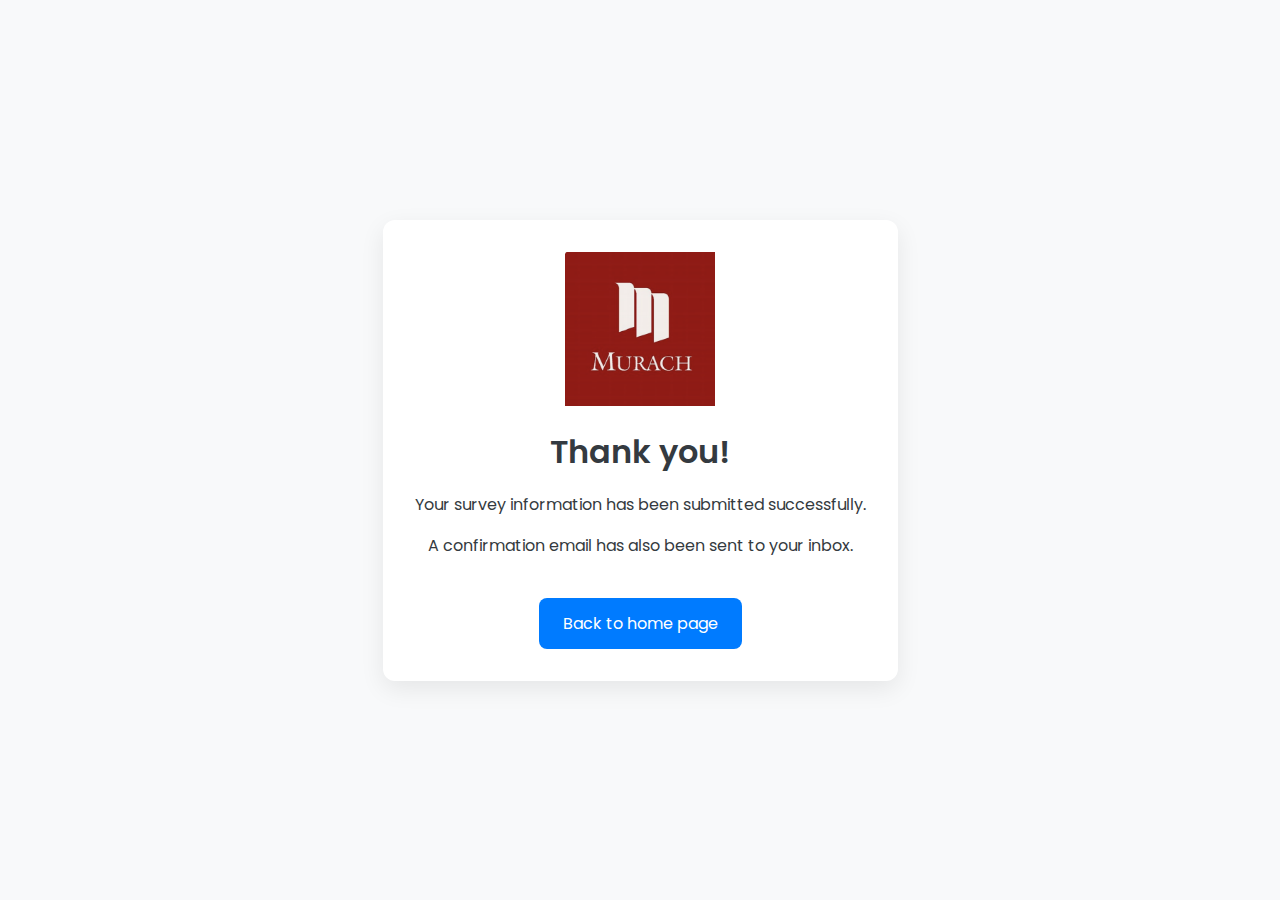
<file: src/main/webapp/thankyou.html>
<!DOCTYPE html>
<html>
<head>
    <meta charset="UTF-8">
    <title>Thank You!</title>
    <!-- Sử dụng lại file CSS cũ để giao diện nhất quán -->
    <link rel="stylesheet" href="styles/survey.css">
    <style>
        /* Thêm một vài style riêng cho trang này */
        body {
            text-align: center;
        }
        .container {
            max-width: 600px;
            margin: 2em auto;
            padding: 2em;
            background-color: #fff;
            border-radius: 12px;
            box-shadow: 0 8px 25px rgba(0,0,0,0.08);
        }
        .container a {
            display: inline-block;
            margin-top: 1.5em;
            padding: 0.8em 1.5em;
            background-color: #007bff;
            color: white;
            text-decoration: none;
            border-radius: 8px;
            transition: background-color 0.3s;
        }
        .container a:hover {
            background-color: #0056b3;
        }
    </style>
</head>
<body>
<div class="container">
    <img src="images/murachlogo.jpg" alt="Murach Logo" style="max-width: 150px; margin-bottom: 1em;">
    <h1>Thank you!</h1>
    <p>Your survey information has been submitted successfully.</p>
    <p>A confirmation email has also been sent to your inbox.</p>
    <a href="index.html">Back to home page</a>
</div>
</body>
</html>
</file>
<file: src/main/webapp/styles/survey.css>
/* --- Google Fonts Import --- */
@import url('https://fonts.googleapis.com/css2?family=Poppins:wght@400;500;600;700&display=swap');

/* --- Biến màu và Thiết lập Tổng thể --- */
:root {
    --primary-blue: #007bff;
    --primary-blue-dark: #0056b3;
    --text-color: #343a40;
    --text-color-light: #6c757d;
    --border-color: #ced4da;
    --background-light: #f8f9fa;
    --background-white: #ffffff;
    --success-color: #28a745;
    --shadow-soft: 0 8px 25px rgba(0, 0, 0, 0.08);
    --border-radius-md: 8px;
    --border-radius-lg: 12px;
}

/* --- Thiết lập Body & Font chữ --- */
body {
    font-family: 'Poppins', sans-serif;
    background-color: var(--background-light);
    color: var(--text-color);
    margin: 0;
    padding: 2em;
    display: flex;
    justify-content: center;
    align-items: center;
    min-height: 100vh;
    box-sizing: border-box;
}

/* --- Container chính của Form (Layout thẻ) --- */
form {
    max-width: 650px;
    width: 100%;
    background-color: var(--background-white);
    border-radius: var(--border-radius-lg);
    box-shadow: var(--shadow-soft);
    padding: 2.5em 3em;
    border-top: 5px solid var(--primary-blue);
}

/* --- Logo --- */
img[alt="Murach Logo"] {
    display: block;
    max-width: 180px;
    margin: 0 auto 1.5em auto;
}

/* --- Tiêu đề Form --- */
h1 {
    text-align: center;
    font-size: 2em;
    font-weight: 600;
    margin-bottom: 0.25em;
    color: var(--text-color);
}

form > p:first-of-type {
    text-align: center;
    margin-bottom: 2.5em;
    color: var(--text-color-light);
}

h2 {
    font-size: 1.2em;
    font-weight: 600;
    color: var(--primary-blue);
    margin-top: 2em;
    margin-bottom: 1.25em;
    padding-bottom: 0.5em;
    border-bottom: 1px solid #e0e0e0;
}

/* --- Nhãn (Label) --- */
label {
    display: block;
    font-weight: 500;
    margin-bottom: 0.5em;
    color: #495057;
}

/* --- Các trường Input, Select --- */
input[type="text"],
input[type="email"],
input[type="date"],
select {
    width: 100%;
    padding: 0.9em;
    border: 1px solid var(--border-color);
    border-radius: var(--border-radius-md);
    font-size: 1em;
    font-family: 'Poppins', sans-serif;
    box-sizing: border-box;
    transition: border-color 0.3s, box-shadow 0.3s;
    background-color: #fdfdff;
}

/* Loại bỏ khoảng trống thừa do <br> và tạo khoảng cách nhất quán */
input[type="text"],
input[type="email"],
input[type="date"] {
    margin-bottom: 1em; /* Tạo khoảng cách giữa các trường input */
}
br {
    display: none; /* Ẩn thẻ <br> để kiểm soát layout tốt hơn */
}


input[type="text"]:focus,
input[type="email"]:focus,
input[type="date"]:focus,
select:focus {
    outline: none;
    border-color: var(--primary-blue);
    box-shadow: 0 0 0 4px rgba(0, 123, 255, 0.15);
}

/* --- Radio Buttons và Checkboxes --- */
p input[type="radio"],
p input[type="checkbox"] {
    margin-right: 0.7em;
    /* Sử dụng accent-color để đổi màu mà không cần kỹ thuật phức tạp */
    accent-color: var(--primary-blue);
    transform: scale(1.1);
    vertical-align: middle; /* Căn chỉnh cho thẳng hàng với chữ */
}

/* --- Select Dropdown --- */
select {
    appearance: none;
    background-image: url("data:image/svg+xml,%3csvg xmlns='http://www.w3.org/2000/svg' viewBox='0 0 16 16'%3e%3cpath fill='none' stroke='%23343a40' stroke-linecap='round' stroke-linejoin='round' stroke-width='2' d='M2 5l6 6 6-6'/%3e%3c/svg%3e");
    background-repeat: no-repeat;
    background-position: right 0.9em center;
    background-size: 1em;
    padding-right: 2.5em; /* Thêm không gian cho icon mũi tên */
}

/* --- Nút Submit --- */
input[type="submit"] {
    width: 100%;
    padding: 1em;
    border: none;
    border-radius: var(--border-radius-md);
    background: linear-gradient(45deg, var(--primary-blue), var(--primary-blue-dark));
    color: white;
    font-size: 1.1em;
    font-weight: 600;
    letter-spacing: 0.5px;
    cursor: pointer;
    transition: all 0.3s ease;
    margin-top: 2em;
    box-shadow: 0 4px 15px rgba(0, 123, 255, 0.2);
}

input[type="submit"]:hover {
    transform: translateY(-3px);
    box-shadow: 0 7px 20px rgba(0, 123, 255, 0.3);
}

/* --- Responsive cho thiết bị di động --- */
@media (max-width: 700px) {
    body {
        padding: 1em;
    }
    form {
        padding: 2em 1.5em;
    }
    h1 {
        font-size: 1.8em;
    }
}
</file>
